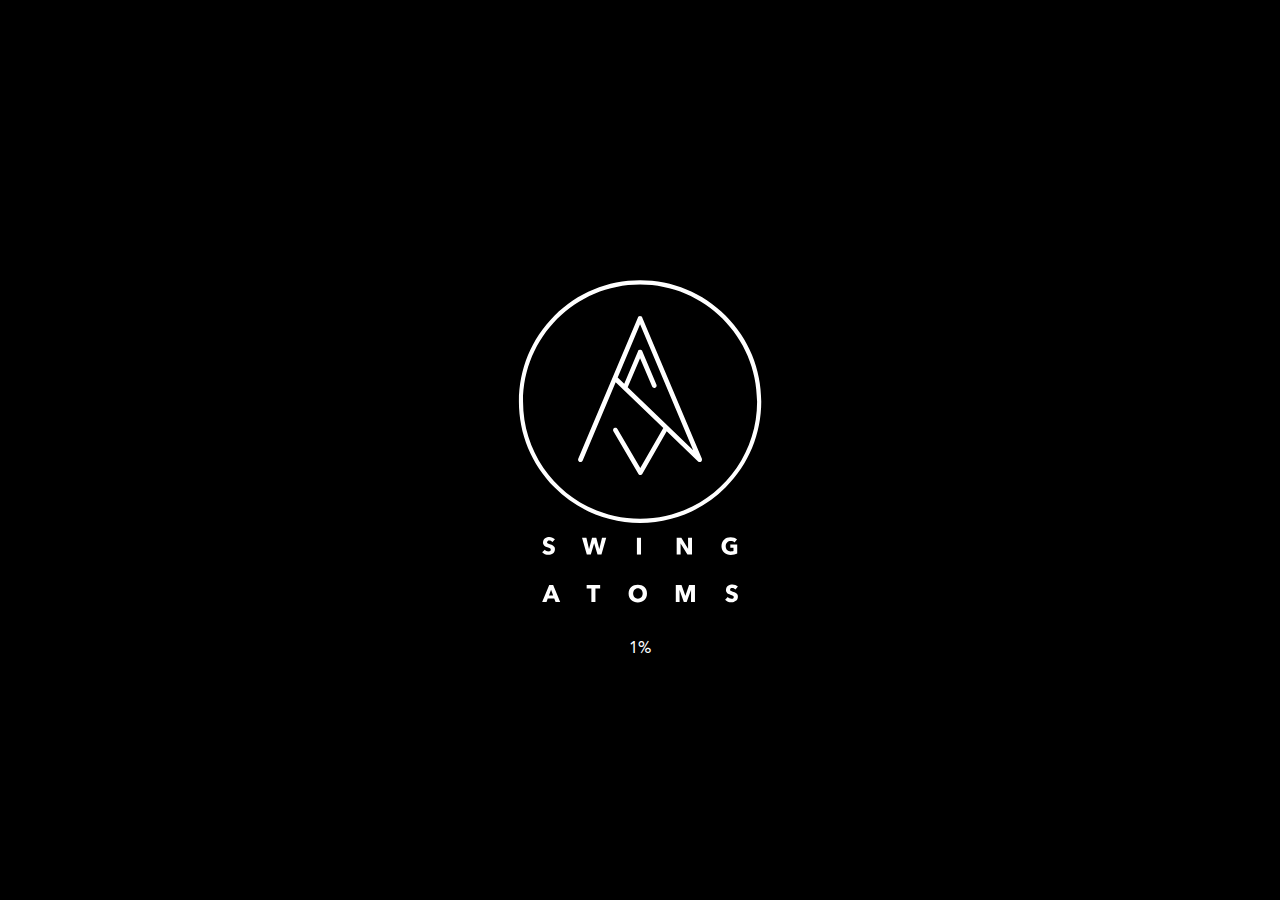
<file: index.html>
<!--
Atoms Swing
v2
9 de Noviembre
[FLUO]
info@fluo.com.mx
fluo.com.mx
-->
<!DOCTYPE html>
<html lang="en">
  <head>
    <meta charset="UTF-8"/>
  	<meta http-equiv="X-UA-Compatible" content="IE=edge"/>
  	<meta http-equiv="Content-Type" content="text/html; charset=utf-8"/>
  	<meta http-equiv="cache-control" content="no-cache"/>
  	<meta http-equiv="pragma" content="no-cache"/>
  	<meta name="google" content="notranslate"/>
  	<meta name="viewport" content="width=device-width, initial-scale=1.0000, minimum-scale=1.0000, maximum-scale=1.0000, user-scalable=yes">
    <title>Swing Atoms</title>
    <link rel="canonical" href="index.html" />
    <meta name="description" content=""/> <!-- FALTA -->
    <meta name="keywords" content=" "/> <!-- FALTA -->
    <meta name="author" content="www.fluo.com.mx">
    <meta property="og:title" content="Swing Atoms">
  	<meta property="og:site_name" content="Swing Atoms">
  	<meta property="og:url" content=" "> <!-- FALTA -->
  	<meta property="og:type" content="website"> <!-- FALTA -->
  	<meta property="og:image" content="img/media.jpg"> <!-- FALTA -->
    <meta property="og:description" content=" "> <!-- FALTA -->
  	<meta name="twitter:card" content="summary_large_image">
  	<meta name="twitter:creator" content="@fluomx">
  	<meta name="twitter:title" content="Swing Atoms">
  	<meta name="twitter:description" content=" "> <!-- FALTA -->
  	<meta name="twitter:image" content="img/media.jpg"> <!-- FALTA -->
    <link rel="apple-touch-icon" sizes="180x180" href="css/fav/apple-touch-icon.png">
    <link rel="icon" type="image/png" sizes="32x32" href="css/fav/favicon-32x32.png">
    <link rel="icon" type="image/png" sizes="16x16" href="css/fav/favicon-16x16.png">
    <link rel="manifest" href="css/fav/manifest.json">
    <link rel="mask-icon" href="css/fav/safari-pinned-tab.svg" color="#5bbad5">
    <meta name="theme-color" content="#ffffff">
  	<link rel="stylesheet" type="text/css" href="css/master.css" media="all">
  </head>
  <body>
    <p id="s" class="hideDisplay"></p>
    <!-- LOADING -->
    <div id="loading" class="showDisplayFlex">
      <img src="img/swingatoms_logotipo.svg" alt="Logotipo Swing Atoms" width="250">
      <p id="percentage">1%</p>
    </div>
    <!-- MAIN -->
    <div id="main">
      <div id="backs">
        <div id="mtn"></div>
        <div id="ast"></div>
        <div id="wv2"></div>
        <div id="wv1"></div>
        <div id="wv0"></div>
        <div id="back"></div>
      </div>
    </div>
    <div id="interfaz">
      <nav id="lang">
        <a href="home.html" title="Cambiar Idioma"> ENG </a>
      </nav>
      <div id="logo"></div>
      <h2> Disponible Nuestro Nuevo Vinilo 12" <br> Liquid Mountain </h2>
      <a class="btn" href="https://www.kichink.com/stores/skycrew-records" target="_blank" rel="noopener noreferrer" title="Ir a Kichink">Compra en línea</a>
      <ul class="showDisplayFlex">
        <li>
          <a href="https://open.spotify.com/artist/477WzF9xOyE31cH7af1cpq" target="_blank" rel="noopener noreferrer" title="Ir a Spotify">
            <img src="img/icons/spotify-out.svg" width="25">
          </a>
        </li>
        <li>
          <a href="https://soundcloud.com/swingatoms" target="_blank" rel="noopener noreferrer" title="Ir a Soundcloud">
            <img src="img/icons/soundcloud-out.svg" width="25">
          </a>
        </li>
        <li>
          <a href="https://www.facebook.com/SwingAtoms/" target="_blank" rel="noopener noreferrer" title="Ir a Facebook">
            <img src="img/icons/facebook-out.svg" width="25">
          </a>
        </li>
        <li>
          <a href="https://www.instagram.com/swingatoms/" target="_blank" rel="noopener noreferrer" title="Ir a Instagram">
            <img src="img/icons/instagram-out.svg" width="25">
          </a>
        </li>
        <li>
          <a href="https://twitter.com/SwingAtoms" target="_blank" rel="noopener noreferrer" title="Ir a Twitter">
            <img src="img/icons/twitter-out.svg" width="25">
          </a>
        </li>
        <li>
          <a href="https://www.youtube.com/channel/UC6WZZMSNoOocQAnSGdDpXOg" target="_blank" rel="noopener noreferrer" title="Ir a Youtube">
            <img src="img/icons/youtube-out.svg" width="25">
          </a>
        </li>
      </ul>
      <a class="btn" href="mailto:royparra@me.com?Subject=Contacto%20web" target="_blank" rel="noopener noreferrer" title="Abrir Mail">Contáctanos</a>
    </div>
    <script src="js/main.js" charset="utf-8"></script>
    <script type="text/javascript">
    window.onorientationchange = function(){
      if(window.orientation == 90 || window.orientation == -90){
        preventLandscape('l');
      } else {
        preventLandscape('p');
      }
    }
    </script>
  </body>
</html>
</file>
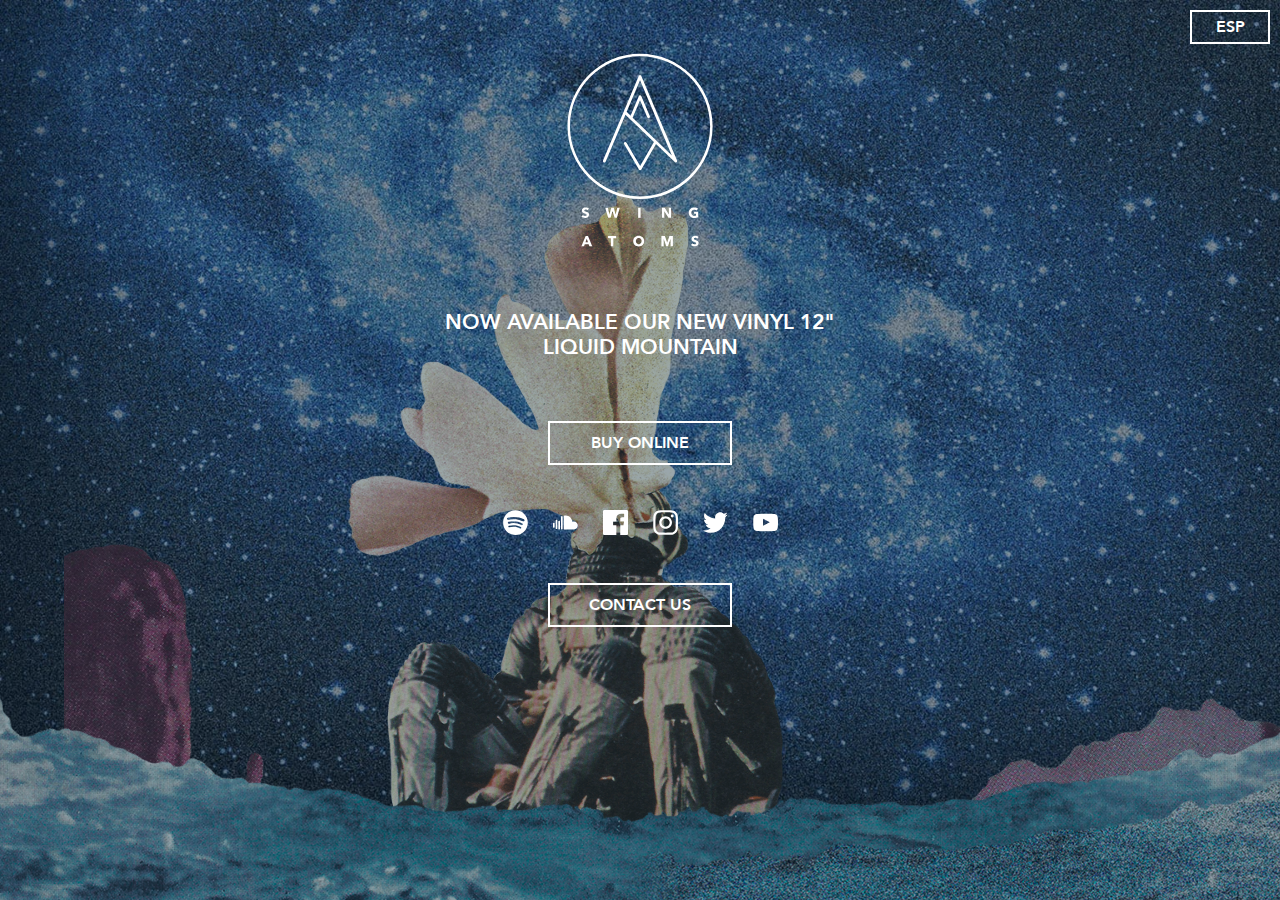
<file: home.html>
<!--
Atoms Swing
v2
9 de Noviembre
[FLUO]
info@fluo.com.mx
fluo.com.mx
-->
<!DOCTYPE html>
<html lang="es">
  <head>
    <meta charset="UTF-8"/>
  	<meta http-equiv="X-UA-Compatible" content="IE=edge"/>
  	<meta http-equiv="Content-Type" content="text/html; charset=utf-8"/>
  	<meta http-equiv="cache-control" content="no-cache"/>
  	<meta http-equiv="pragma" content="no-cache"/>
  	<meta name="google" content="notranslate"/>
  	<meta name="viewport" content="width=device-width, initial-scale=1.0000, minimum-scale=1.0000, maximum-scale=1.0000, user-scalable=yes">
    <title>Swing Atoms</title>
    <link rel="canonical" href="index.html" />
    <meta name="description" content=""/> <!-- FALTA -->
    <meta name="keywords" content=" "/> <!-- FALTA -->
    <meta name="author" content="www.fluo.com.mx">
    <meta property="og:title" content="Swing Atoms">
  	<meta property="og:site_name" content="Swing Atoms">
  	<meta property="og:url" content=" "> <!-- FALTA -->
  	<meta property="og:type" content="website"> <!-- FALTA -->
  	<meta property="og:image" content="img/media.jpg"> <!-- FALTA -->
    <meta property="og:description" content=" "> <!-- FALTA -->
  	<meta name="twitter:card" content="summary_large_image">
  	<meta name="twitter:creator" content="@fluomx">
  	<meta name="twitter:title" content="Swing Atoms">
  	<meta name="twitter:description" content=" "> <!-- FALTA -->
  	<meta name="twitter:image" content="img/media.jpg"> <!-- FALTA -->
    <link rel="apple-touch-icon" sizes="180x180" href="css/fav/apple-touch-icon.png">
    <link rel="icon" type="image/png" sizes="32x32" href="css/fav/favicon-32x32.png">
    <link rel="icon" type="image/png" sizes="16x16" href="css/fav/favicon-16x16.png">
    <link rel="manifest" href="css/fav/manifest.json">
    <link rel="mask-icon" href="css/fav/safari-pinned-tab.svg" color="#5bbad5">
    <meta name="theme-color" content="#ffffff">
  	<link rel="stylesheet" type="text/css" href="css/master.css" media="all">
  </head>
  <body>
    <p id="s" class="hideDisplay"></p>
    <!-- LOADING -->
    <div id="loading" class="hideDisplay">
      <p id="percentage">1%</p>
    </div>
    <!-- MAIN -->
    <div id="main">
      <div id="backs">
        <div id="mtn"></div>
        <div id="ast"></div>
        <div id="wv2"></div>
        <div id="wv1"></div>
        <div id="wv0"></div>
        <div id="back"></div>
      </div>
    </div>
    <div id="interfaz">
      <nav id="lang">
        <a href="index.html" title="Change Language"> ESP </a>
      </nav>
      <div id="logo"></div>
      <h2> Now Available Our New Vinyl 12" <br> Liquid Mountain </h2>
      <a class="btn" href="https://www.kichink.com/stores/skycrew-records" target="_blank" rel="noopener noreferrer" title="Ir a Kichink">BUY ONLINE</a>
      <ul class="showDisplayFlex">
        <li>
          <a href="https://open.spotify.com/artist/477WzF9xOyE31cH7af1cpq" target="_blank" rel="noopener noreferrer" title="Ir a Spotify">
            <img src="img/icons/spotify-out.svg" width="25">
          </a>
        </li>
        <li>
          <a href="https://soundcloud.com/swingatoms" target="_blank" rel="noopener noreferrer" title="Ir a Soundcloud">
            <img src="img/icons/soundcloud-out.svg" width="25">
          </a>
        </li>
        <li>
          <a href="https://www.facebook.com/SwingAtoms/" target="_blank" rel="noopener noreferrer" title="Ir a Facebook">
            <img src="img/icons/facebook-out.svg" width="25">
          </a>
        </li>
        <li>
          <a href="https://www.instagram.com/swingatoms/" target="_blank" rel="noopener noreferrer" title="Ir a Instagram">
            <img src="img/icons/instagram-out.svg" width="25">
          </a>
        </li>
        <li>
          <a href="https://twitter.com/SwingAtoms" target="_blank" rel="noopener noreferrer" title="Ir a Twitter">
            <img src="img/icons/twitter-out.svg" width="25">
          </a>
        </li>
        <li>
          <a href="https://www.youtube.com/channel/UC6WZZMSNoOocQAnSGdDpXOg" target="_blank" rel="noopener noreferrer" title="Ir a Youtube">
            <img src="img/icons/youtube-out.svg" width="25">
          </a>
        </li>
      </ul>
      <a class="btn" href="mailto:royparra@me.com?Subject=Contacto%20web" target="_blank" rel="noopener noreferrer" title="Abrir Mail">Contact Us</a>
    </div>
    <script src="js/main.js" charset="utf-8"></script>
    <script type="text/javascript">
    window.onorientationchange = function(){
      if(window.orientation == 90 || window.orientation == -90){
        preventLandscape('l');
      } else {
        preventLandscape('p');
      }
    }
    </script>
  </body>
</html>
</file>
<file: css/master.css>
@import url(reset.css);
@font-face {
  font-family: "AvenirRegular";
  src: url("fonts/Avenir-Roman.eot");
  src: url("fonts/Avenir-Roman.eot?#iefix") format("embedded-opentype"), url("fonts/Avenir-Roman.woff") format("woff"), url("fonts/Avenir-Roman.ttf") format("truetype");
  font-weight: 400;
  font-style: normal; }
@font-face {
  font-family: "AvenirBlack";
  src: url("fonts/Avenir-Heavy.eot");
  src: url("fonts/Avenir-Heavy.eot?#iefix") format("embedded-opentype"), url("fonts/Avenir-Heavy.woff") format("woff"), url("fonts/Avenir-Heavy.ttf") format("truetype");
  font-weight: 700;
  font-style: bold; }
.hideDisplay {
  display: none; }

.showDisplay {
  display: block; }

.showDisplayFlex {
  display: -webkit-box;
  display: -ms-flexbox;
  display: -webkit-flex;
  display: flex; }

.showOpacity {
  opacity: 1; }

.hideOpacity {
  opacity: 0; }

* {
  margin: 0;
  padding: 0; }

* a {
  color: #fff;
  cursor: pointer;
  text-decoration: none; }

h1, h2, h3, h4, h5, h6, b {
  font-family: "AvenirBlack", sans-serif; }

body {
  position: absolute;
  top: 0;
  left: 0;
  width: 100vw;
  font-size: 16px;
  font-family: "AvenirRegular", sans-serif;
  color: #fff;
  background: #5f8999; }
  body #loading {
    position: fixed;
    top: 0;
    left: 0;
    width: 100vw;
    height: 100vh;
    background: #000;
    z-index: 9000;
    -webkit-flex-direction: column;
    -moz-flex-direction: column;
    -ms-flex-direction: column;
    -o-flex-direction: column;
    flex-direction: column;
    -webkit-justify-content: center;
    -moz-justify-content: center;
    -ms-justify-content: center;
    -o-justify-content: center;
    justify-content: center;
    -webkit-align-items: center;
    -moz-align-items: center;
    -ms-align-items: center;
    -o-align-items: center;
    align-items: center;
    -webkit-transition: opacity 0.5s ease-out 0;
    -moz-transition: opacity 0.5s ease-out 0;
    -ms-transition: opacity 0.5s ease-out 0;
    -o-transition: opacity 0.5s ease-out 0;
    transition: opacity 0.5s ease-out 0; }
    body #loading img{
      padding: 30px;
    }
  body #interfaz {
    position: absolute;
    top: 0;
    z-index: 200;
    width: 100vw;
    min-width: 300px;
    height: auto;
    min-height: 300px;
    box-sizing: border-box;
    overflow-y: scroll; }
    body #interfaz a.btn {
      display: block;
      height: 40px;
      line-height: 40px;
      text-align: center;
      color: #fff;
      border: 2px solid #fff;
      text-transform: uppercase;
      font-family: "AvenirBlack", sans-serif;
      -webkit-transition: all 0.3s ease-out;
      -moz-transition: all 0.3s ease-out;
      -ms-transition: all 0.3s ease-out;
      -o-transition: all 0.3s ease-out;
      transition: all 0.3s ease-out;
      width: 180px;
      margin: 25px auto; }
    body #interfaz a.btn:hover {
      background: #fff;
      color: #03223f; }
    body #interfaz ul {
      width: 300px;
      margin: 0 auto;
      -webkit-justify-content: space-around;
      -moz-justify-content: space-around;
      -ms-justify-content: space-around;
      -o-justify-content: space-around;
      justify-content: space-around; }
    body #interfaz h2 {
      display: block;
      width: 80%;
      text-align: center;
      text-transform: uppercase;
      font-size: 1.1rem;
      margin: 0 auto;
      line-height: 1.2; }
    body #interfaz #logo {
      z-index: 200;
      position: relative;
      width: 150px;
      height: 201px;
      margin: 50px auto 30px auto;
      background-image: url("../img/swingatoms_logotipo.svg");
      background-repeat: no-repeat;
      background-position: center;
      background-size: contain; }
    body #interfaz nav#lang {
      position: relative;
      z-index: 200;
      top: 10px;
      right: 10px;
      width: 80px;
      height: 30px;
      float: right; }
      body #interfaz nav#lang a {
        display: block;
        height: 30px;
        line-height: 30px;
        text-align: center;
        color: #fff;
        border: 2px solid #fff;
        text-transform: uppercase;
        font-family: "AvenirBlack", sans-serif;
        -webkit-transition: all 0.3s ease-out;
        -moz-transition: all 0.3s ease-out;
        -ms-transition: all 0.3s ease-out;
        -o-transition: all 0.3s ease-out;
        transition: all 0.3s ease-out; }
      body #interfaz nav#lang a:hover {
        background: #fff;
        color: #03223f; }
  body #main {
    position: absolute;
    top: 0;
    width: 100vw;
    height: 100vh;
    overflow: hidden;
    background-image: url("../img/fondo.jpg");
    background-repeat: no-repeat;
    background-position: center;
    background-size: cover; }
    body #main #backs {
      position: absolute;
      top: 0;
      width: 100vw;
      height: 100vh; }
      body #main #backs div {
        position: absolute;
        top: 0;
        width: 100vw;
        height: 100vh; }
      body #main #backs div#mtn {
        z-index: 12;
        top: 40%;
        left: 5%;
        background-image: url("../img/montana.png");
        background-repeat: no-repeat;
        background-position: center;
        background-size: cover;
        -webkit-animation: montanaAni 6s ease 0;
        -moz-animation: montanaAni 6s ease 0;
        -ms-animation: montanaAni 6s ease 0;
        -o-animation: montanaAni 6s ease 0;
        animation: montanaAni 6s ease 0;
        -webkit-animation-iteration-count: infinite;
        -moz-animation-iteration-count: infinite;
        -ms-animation-iteration-count: infinite;
        -o-animation-iteration-count: infinite;
        animation-iteration-count: infinite; }
      body #main #backs div#ast {
        z-index: 14;
        left: -8%;
        top: -8%;
        background-image: url("../img/astronauta.png");
        background-repeat: no-repeat;
        background-position: center;
        background-size: cover;
        -webkit-animation: astronautaAni 6s ease 0;
        -moz-animation: astronautaAni 6s ease 0;
        -ms-animation: astronautaAni 6s ease 0;
        -o-animation: astronautaAni 6s ease 0;
        animation: astronautaAni 6s ease 0;
        -webkit-animation-iteration-count: 1;
        -moz-animation-iteration-count: 1;
        -ms-animation-iteration-count: 1;
        -o-animation-iteration-count: 1;
        animation-iteration-count: 1; }
      body #main #backs div#wv2 {
        z-index: 16;
        left: 13%;
        top: 15%;
        background-image: url("../img/wave2.png");
        background-repeat: no-repeat;
        background-position: center;
        background-size: cover;
        -webkit-animation: wave2ani 5s ease 0;
        -moz-animation: wave2ani 5s ease 0;
        -ms-animation: wave2ani 5s ease 0;
        -o-animation: wave2ani 5s ease 0;
        animation: wave2ani 5s ease 0;
        -webkit-animation-iteration-count: infinite;
        -moz-animation-iteration-count: infinite;
        -ms-animation-iteration-count: infinite;
        -o-animation-iteration-count: infinite;
        animation-iteration-count: infinite; }
      body #main #backs div#wv1 {
        z-index: 18;
        left: -15%;
        top: 6%;
        background-image: url("../img/wave1.png");
        background-repeat: no-repeat;
        background-position: center;
        background-size: cover;
        -webkit-animation: wave1ani 5s ease 0;
        -moz-animation: wave1ani 5s ease 0;
        -ms-animation: wave1ani 5s ease 0;
        -o-animation: wave1ani 5s ease 0;
        animation: wave1ani 5s ease 0;
        -webkit-animation-iteration-count: infinite;
        -moz-animation-iteration-count: infinite;
        -ms-animation-iteration-count: infinite;
        -o-animation-iteration-count: infinite;
        animation-iteration-count: infinite; }
      body #main #backs div#wv0 {
        z-index: 20;
        top: 3%;
        left: 10%;
        background-image: url("../img/wave0.png");
        background-repeat: no-repeat;
        background-position: center;
        background-size: cover;
        -webkit-animation: wave0ani 5s ease 0;
        -moz-animation: wave0ani 5s ease 0;
        -ms-animation: wave0ani 5s ease 0;
        -o-animation: wave0ani 5s ease 0;
        animation: wave0ani 5s ease 0;
        -webkit-animation-iteration-count: infinite;
        -moz-animation-iteration-count: infinite;
        -ms-animation-iteration-count: infinite;
        -o-animation-iteration-count: infinite;
        animation-iteration-count: infinite; }
      body #main #backs div#back {
        background: rgba(3, 34, 63, 0.4);
        z-index: 22; }

@media screen and (min-width: 800px) {
  #interfaz > a.btn {
    margin: 45px auto !important; }

  #interfaz > h2 {
    margin: 60px auto !important;
    width: 40% !important;
    font-size: 1.3rem !important; } }
@-webkit-keyframes montanaAni {
  from {
    left: 5%;
    top: 40%; }
  50% {
    left: 0%;
    top: 10%; } }
@-moz-keyframes montanaAni {
  from {
    left: 5%;
    top: 40%; }
  50% {
    left: 0%;
    top: 10%; } }
@-ms-keyframes montanaAni {
  from {
    left: 5%;
    top: 40%; }
  50% {
    left: 0%;
    top: 10%; } }
@keyframes montanaAni {
  from {
    left: 5%;
    top: 40%; }
  50% {
    left: 0%;
    top: 10%; } }
@-webkit-keyframes astronautaAni {
  from {
    left: -8%;
    top: -8%; }
  50% {
    left: -3%;
    top: 70%; } }
@-moz-keyframes astronautaAni {
  from {
    left: -8%;
    top: -8%; }
  50% {
    left: -3%;
    top: 70%; } }
@-ms-keyframes astronautaAni {
  from {
    left: -8%;
    top: -8%; }
  50% {
    left: -3%;
    top: 70%; } }
@keyframes astronautaAni {
  from {
    left: -8%;
    top: -8%; }
  50% {
    left: -3%;
    top: 70%; } }
@-webkit-keyframes wave2ani {
  0% {
    left: 13%;
    top: 15%; }
  25% {
    left: 15%;
    top: 10%; }
  50% {
    left: 8%;
    top: 12%; }
  75% {
    left: 10%;
    top: 11%; } }
@-moz-keyframes wave2ani {
  0% {
    left: 13%;
    top: 15%; }
  25% {
    left: 15%;
    top: 10%; }
  50% {
    left: 8%;
    top: 12%; }
  75% {
    left: 10%;
    top: 11%; } }
@-ms-keyframes wave2ani {
  0% {
    left: 13%;
    top: 15%; }
  25% {
    left: 15%;
    top: 10%; }
  50% {
    left: 8%;
    top: 12%; }
  75% {
    left: 10%;
    top: 11%; } }
@keyframes wave2ani {
  0% {
    left: 13%;
    top: 15%; }
  25% {
    left: 15%;
    top: 10%; }
  50% {
    left: 8%;
    top: 12%; }
  75% {
    left: 10%;
    top: 11%; } }
@-webkit-keyframes wave1ani {
  0% {
    left: -15%;
    top: 6%; }
  25% {
    left: -10%;
    top: 4%; }
  50% {
    left: -18%;
    top: 4%; }
  75% {
    left: -15%;
    top: 2%; } }
@-moz-keyframes wave1ani {
  0% {
    left: -15%;
    top: 6%; }
  25% {
    left: -10%;
    top: 4%; }
  50% {
    left: -18%;
    top: 4%; }
  75% {
    left: -15%;
    top: 2%; } }
@-ms-keyframes wave1ani {
  0% {
    left: -15%;
    top: 6%; }
  25% {
    left: -10%;
    top: 4%; }
  50% {
    left: -18%;
    top: 4%; }
  75% {
    left: -15%;
    top: 2%; } }
@keyframes wave1ani {
  0% {
    left: -15%;
    top: 6%; }
  25% {
    left: -10%;
    top: 4%; }
  50% {
    left: -18%;
    top: 4%; }
  75% {
    left: -15%;
    top: 2%; } }
@-webkit-keyframes wave0ani {
  0% {
    left: 10%;
    top: 3%; }
  25% {
    left: 5%;
    top: 3%; }
  50% {
    left: 10%;
    top: 1%; }
  75% {
    left: 2%;
    top: 1%; } }
@-moz-keyframes wave0ani {
  0% {
    left: 10%;
    top: 3%; }
  25% {
    left: 5%;
    top: 3%; }
  50% {
    left: 10%;
    top: 1%; }
  75% {
    left: 2%;
    top: 1%; } }
@-ms-keyframes wave0ani {
  0% {
    left: 10%;
    top: 3%; }
  25% {
    left: 5%;
    top: 3%; }
  50% {
    left: 10%;
    top: 1%; }
  75% {
    left: 2%;
    top: 1%; } }
@keyframes wave0ani {
  0% {
    left: 10%;
    top: 3%; }
  25% {
    left: 5%;
    top: 3%; }
  50% {
    left: 10%;
    top: 1%; }
  75% {
    left: 2%;
    top: 1%; } }

/*# sourceMappingURL=master.css.map */
</file>
